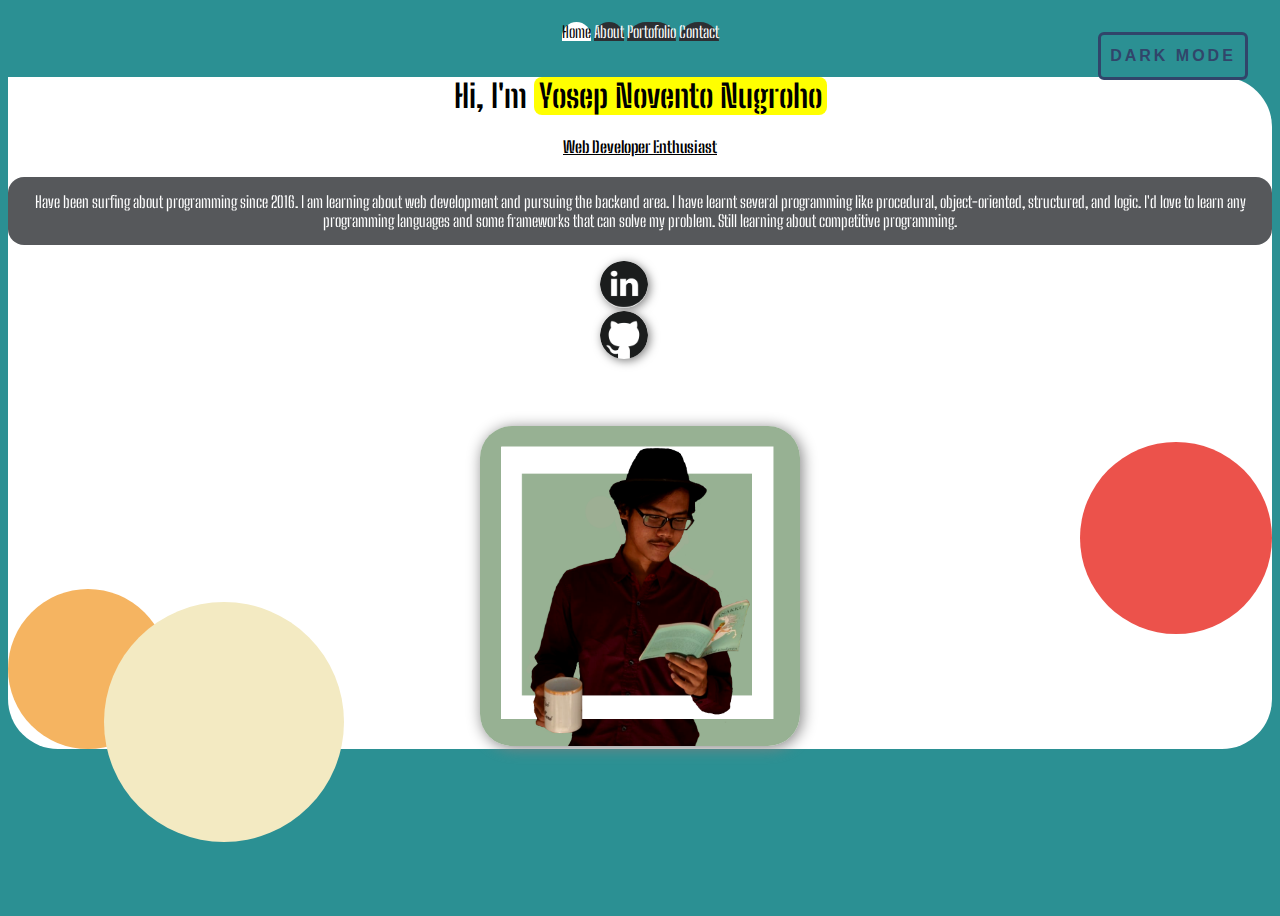
<file: index.html>
<!doctype html>
<html lang="en">

<head>
    <!-- Required meta tags -->
    <meta charset="utf-8">
    <meta name="viewport" content="width=device-width, initial-scale=1, shrink-to-fit=no">
    <link rel="stylesheet" href="assets/css/style.css">
    <link href="https://fonts.googleapis.com/css2?family=Big+Shoulders+Stencil+Text:wght@500&display=swap" rel="stylesheet">
    <link rel="stylesheet" href="https://cdn.jsdelivr.net/npm/bootstrap@4.5.3/dist/css/bootstrap.min.css" integrity="sha384-TX8t27EcRE3e/ihU7zmQxVncDAy5uIKz4rEkgIXeMed4M0jlfIDPvg6uqKI2xXr2" crossorigin="anonymous">
    <link rel="icon" type="image/png" href="assets/images/profile.png">
    <title>Vento Deco</title>
</head>

<body id="body" data-theme="light">
    <div class="container text-center mt-5 pb-5 mb-5">
        <div class="row">
            <a href="index.html" class="col-2 forCurrent containNav">Home</a>
            <a href="about.html" class="col-2 forNav">About</a>
            <a href="portofolio.html" class="col-2 forNav">Portofolio</a>
            <a href="contact.html" class="col-2 forNav">Contact</a>
        </div>
        <div class="row">
            <div class="col containBot">
                <div class="row">
                    <div class="col-md-6 p-5">
                        <div class="row pt-2 text-left">
                            <div class="pt-md-5">
                                <h1 class="ngeFade">Hi, I'm <span class="highlightYel ngeRight">Yosep Novento Nugroho</span></h1>
                            </div>
                            <div class="">
                                <h4 class="font-weight-bold ngeBot">
                                    Web Developer Enthusiast
                                </h4>
                            </div>
                            <div class="ngeBot">
                                <p>
                                    Have been surfing about programming since 2016. I am learning about web development and pursuing the backend area. I have learnt several programming like procedural, object-oriented, structured, and logic. I'd love to learn any programming languages and some frameworks that can solve my problem. Still learning about competitive programming.
                                </p>
                            </div>
                        </div>
                        <div class="row pl-5">
                            <div class="ngeBot1 invert">
                                <a href="https://www.linkedin.com/in/ventodeco42/" target="_blank"><img class="logo" src="assets/images/linkedin.png" alt=""></a>
                            </div>
                            <div class="ngeBot2 invert">
                                <a target="_blank" href="https://github.com/ventodeco"><img class="logo" src="assets/images/github.png" alt=""></a>
                            </div>
                        </div>
                    </div>
                    <div class="col-md-6">
                        <div class="row par-circle">
                            <div class="col pt-md-2 ml-md-4">
                                <div class="circle1 ngeBot1"></div>
                                <div class="circle2 ngeBot1"></div>
                                <div class="circle3 ngeBot1"></div>
                                <img class="foto ngeRight gambar">
                            </div>
                        </div>
                    </div>
                </div>
            </div>
        </div>
    </div>
    <div>
    </div>
    <div id="simulateDarkMode">
        <button id="toggleDarkMode" type="button" class="btn-toggle" onclick="toggleDarkMode()">
            DARK MODE
        </button>
    </div>
    <script src="https://code.jquery.com/jquery-3.5.1.slim.min.js" integrity="sha384-DfXdz2htPH0lsSSs5nCTpuj/zy4C+OGpamoFVy38MVBnE+IbbVYUew+OrCXaRkfj" crossorigin="anonymous"></script>
    <script src="https://cdn.jsdelivr.net/npm/popper.js@1.16.1/dist/umd/popper.min.js" integrity="sha384-9/reFTGAW83EW2RDu2S0VKaIzap3H66lZH81PoYlFhbGU+6BZp6G7niu735Sk7lN" crossorigin="anonymous"></script>
    <script src="https://cdn.jsdelivr.net/npm/bootstrap@4.5.3/dist/js/bootstrap.min.js" integrity="sha384-w1Q4orYjBQndcko6MimVbzY0tgp4pWB4lZ7lr30WKz0vr/aWKhXdBNmNb5D92v7s" crossorigin="anonymous"></script>
    <script type="text/javascript" src="assets/js/script.js"></script>
</body>

</html>
</file>
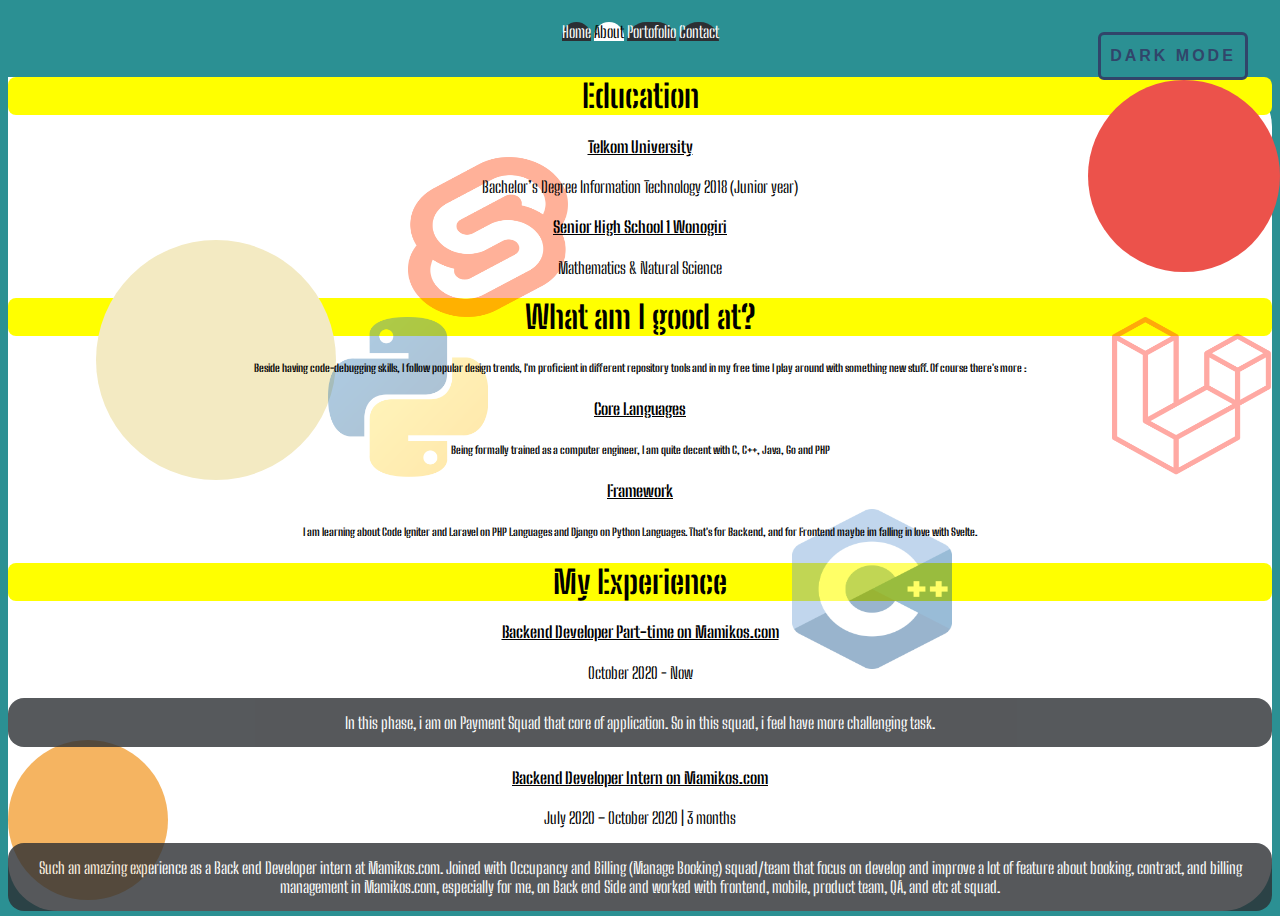
<file: about.html>
<!doctype html>
<html lang="en">

<head>
    <!-- Required meta tags -->
    <meta charset="utf-8">
    <meta name="viewport" content="width=device-width, initial-scale=1, shrink-to-fit=no">
    <link rel="stylesheet" href="assets/css/style.css">
    <link href="https://fonts.googleapis.com/css2?family=Big+Shoulders+Stencil+Text:wght@500&display=swap" rel="stylesheet">
    <link rel="stylesheet" href="https://cdn.jsdelivr.net/npm/bootstrap@4.5.3/dist/css/bootstrap.min.css" integrity="sha384-TX8t27EcRE3e/ihU7zmQxVncDAy5uIKz4rEkgIXeMed4M0jlfIDPvg6uqKI2xXr2" crossorigin="anonymous">
    <link rel="icon" type="image/png" href="assets/images/profile.png">
    <title>Vento Deco</title>
</head>

<body id="body" data-theme="light">
    <div class="container text-center mt-5 pb-5 mb-5">
        <div class="row">
            <a href="index.html" class="col-2 forNav">Home</a>
            <a href="about.html" class="col-2 forCurrent containNav">About</a>
            <a href="portofolio.html" class="col-2 forNav">Portofolio</a>
            <a href="contact.html" class="col-2 forNav">Contact</a>
        </div>
        <div class="row">
            <div class="col containBot">
                <div class="circle1 ngeBot1"></div>
                <div class="circle2 ngeBot1"></div>
                <div class="circle3 ngeBot1"></div>
                <div class="ngeRight"><img src="assets/images/laravel.png" class="imgLogo1"></div>
                <div class="ngeBot1"><img src="assets/images/svelte.png" class="imgLogo2"></div>
                <div class="ngeBot1"><img src="assets/images/python.png" class="imgLogo3"></div>
                <div class="ngeBot1"><img src="assets/images/c++.png" class="imgLogo4"></div>
                <div class="row text-left">
                    <div class="col-md-6 p-5">
                        <div class="row">
                            <h1 class="highlightYel ngeFade">Education</h1>
                        </div>
                        <div class="row pt-2 ngeBot">
                            <h4>Telkom University</h4>
                        </div>
                        <div class="row ngeBot">
                            <h7>Bachelor’s Degree Information Technology 2018 (Junior year)</h7>
                        </div>
                        <div class="row pt-2 ngeBot1">
                            <h4>Senior High School 1 Wonogiri</h4>
                        </div>
                        <div class="row ngeBot1">
                            <h7>Mathematics & Natural Science</h7>
                        </div>
                        <div class="row pt-5">
                            <h1 class="highlightYel ngeFade">What am I good at?</h1>
                        </div>
                        <div class="row ngeRight">
                            <h6>
                                Beside having code-debugging skills, I follow popular design trends, 
                                I'm proficient in different repository tools and in
                                my free time I play around with something new stuff. 
                                Of course there's more :
                            </h6>
                        </div>
                        <div class="row pt-3">
                            <div class="w-100 ngeBot">
                                <h4>Core Languages</h4>
                                <h6>Being formally trained as a computer engineer, 
                                I am quite decent with C, C++, Java, Go and PHP</h6>
                            </div>
                            <div class="w-100 ngeBot1">
                                <h4>Framework</h4>
                                <h6>
                                    I am learning about Code Igniter and Laravel
                                    on PHP Languages and Django on Python Languages. That's for Backend, and for Frontend maybe im falling in love with Svelte.
                                </h6>
                            </div>
                        </div>
                    </div>
                    <div class="col-md-6 p-5">
                        <div class="row">
                            <h1 class="highlightYel ngeFade">My Experience</h1>
                        </div>
                        <div class="row pt-3">
                            <div class="w-100 ngeBot">
                                <h4>Backend Developer Part-time on Mamikos.com</h4>
                                <h7>October 2020 - Now</h7>
                                <p>In this phase, i am on Payment Squad that core of application. So in this squad, i feel have more challenging task.</p>
                            </div>
                            <div class="w-100 ngeBot1">
                                <h4>Backend Developer Intern on Mamikos.com</h4>
                                <h7>July 2020 – October 2020 | 3 months</h7>
                                <p>Such an amazing experience as a Back end Developer intern at Mamikos.com. Joined with Occupancy and Billing (Manage Booking) squad/team that focus on develop and improve a lot of feature about booking, contract, and billing management in Mamikos.com, especially for me, on Back end Side and worked with frontend, mobile, product team, QA, and etc at squad.</p>
                            </div>
                        </div>
                    </div>
                </div>
            </div>
        </div>
    </div>
    <div id="simulateDarkMode">
        <button id="toggleDarkMode" type="button" class="btn-toggle" onclick="toggleDarkMode()">
            DARK MODE
        </button>
    </div>
    <script src="https://code.jquery.com/jquery-3.5.1.slim.min.js" integrity="sha384-DfXdz2htPH0lsSSs5nCTpuj/zy4C+OGpamoFVy38MVBnE+IbbVYUew+OrCXaRkfj" crossorigin="anonymous"></script>
    <script src="https://cdn.jsdelivr.net/npm/popper.js@1.16.1/dist/umd/popper.min.js" integrity="sha384-9/reFTGAW83EW2RDu2S0VKaIzap3H66lZH81PoYlFhbGU+6BZp6G7niu735Sk7lN" crossorigin="anonymous"></script>
    <script src="https://cdn.jsdelivr.net/npm/bootstrap@4.5.3/dist/js/bootstrap.min.js" integrity="sha384-w1Q4orYjBQndcko6MimVbzY0tgp4pWB4lZ7lr30WKz0vr/aWKhXdBNmNb5D92v7s" crossorigin="anonymous"></script>
    <script type="text/javascript" src="assets/js/script.js"></script>
</body>

</html>
</file>
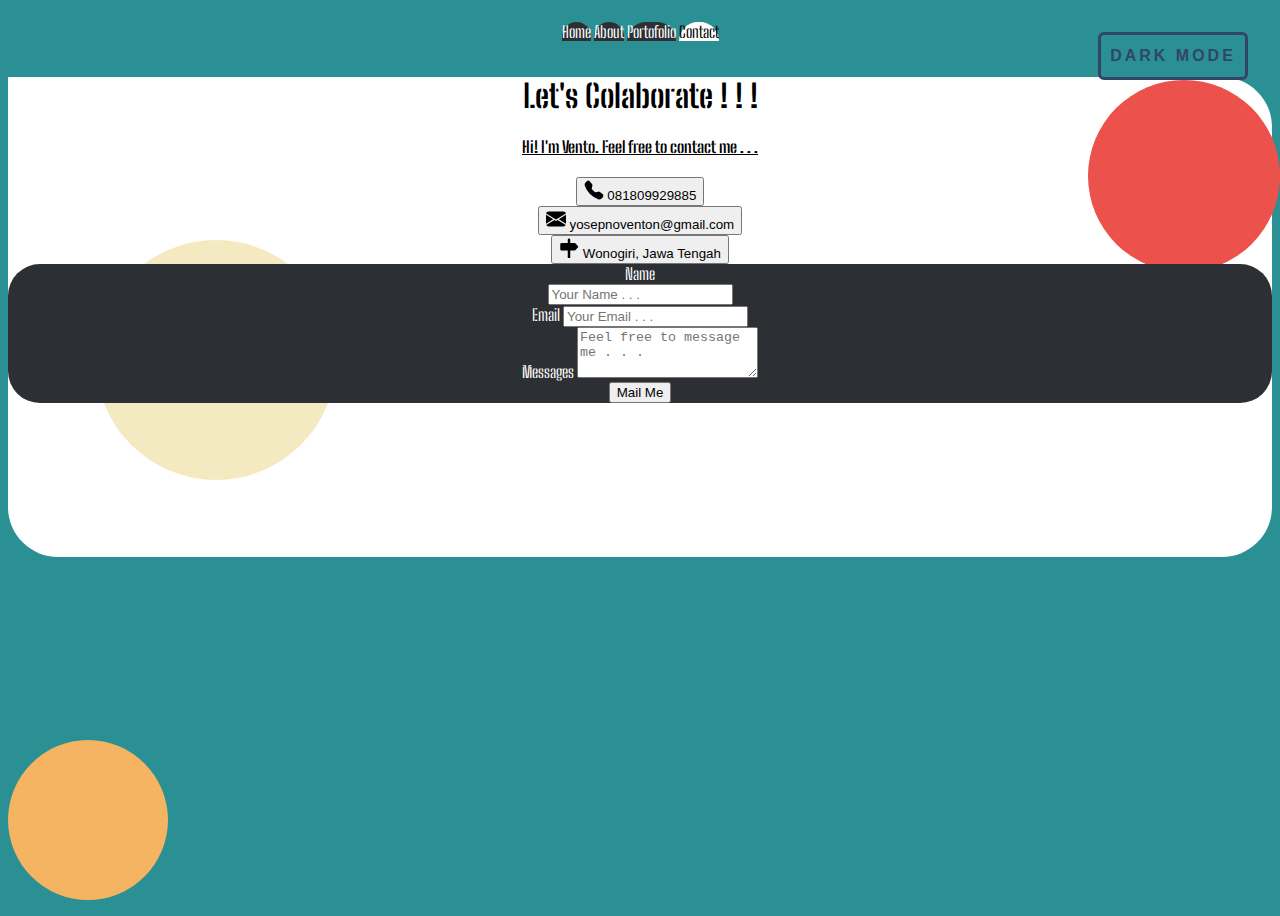
<file: contact.html>
<!doctype html>
<html lang="en">

<head>
    <!-- Required meta tags -->
    <meta charset="utf-8">
    <meta name="viewport" content="width=device-width, initial-scale=1, shrink-to-fit=no">
    <link rel="stylesheet" href="assets/css/style.css">
    <link href="https://fonts.googleapis.com/css2?family=Big+Shoulders+Stencil+Text:wght@500&display=swap" rel="stylesheet">
    <link rel="stylesheet" href="https://cdn.jsdelivr.net/npm/bootstrap@4.5.3/dist/css/bootstrap.min.css" integrity="sha384-TX8t27EcRE3e/ihU7zmQxVncDAy5uIKz4rEkgIXeMed4M0jlfIDPvg6uqKI2xXr2" crossorigin="anonymous">
    <link rel="icon" type="image/png" href="assets/images/profile.png">
    <title>Vento Deco</title>
</head>

<body id="body" data-theme="light">
    <div class="container text-center mt-5 pb-5 mb-5">
        <div class="row">
            <a href="index.html" class="col-2 forNav">Home</a>
            <a href="about.html" class="col-2 forNav">About</a>
            <a href="portofolio.html" class="col-2 forNav">Portofolio</a>
            <a href="contact.html" class="col-2 forCurrent containNav">Contact</a>
        </div>
        <div class="row">
            <div class="col containBot">
                <div class="circle1 ngeBot1"></div>
                <div class="circle2 ngeBot1"></div>
                <div class="circle3 ngeBot1"></div>
                <div class="row">
                    <div class="col-md-6 p-md-5">
                        <div class="row ngeFade">
                            <h1>Let's Colaborate ! ! !</h1>
                        </div>
                        <div class="row ngeRight">
                            <h4>Hi! I'm Vento. Feel free to contact me . . .</h4>
                        </div>
                        <div class="row p-5">
                            <div class="row w-100 pt-2 ngeBot">
                                <button class="btn btn-danger p-3 w-100">
                                    <svg class="mr-4" width="1.5em" height="1.5em" viewBox="0 0 16 16" class="bi bi-telephone-fill" fill="currentColor" xmlns="http://www.w3.org/2000/svg">
                                    <path fill-rule="evenodd" d="M2.267.98a1.636 1.636 0 0 1 2.448.152l1.681 2.162c.309.396.418.913.296 1.4l-.513 2.053a.636.636 0 0 0 .167.604L8.65 9.654a.636.636 0 0 0 .604.167l2.052-.513a1.636 1.636 0 0 1 1.401.296l2.162 1.681c.777.604.849 1.753.153 2.448l-.97.97c-.693.693-1.73.998-2.697.658a17.47 17.47 0 0 1-6.571-4.144A17.47 17.47 0 0 1 .639 4.646c-.34-.967-.035-2.004.658-2.698l.97-.969z"/>
                                    </svg>
                                    081809929885
                                </button>
                            </div>
                            <div class="row w-100 pt-2 ngeBot1">
                                <button class="btn btn-danger p-3 w-100">
                                    <svg class="mr-4" width="1.5em" height="1.5em" viewBox="0 0 16 16" class="bi bi-envelope-fill" fill="currentColor" xmlns="http://www.w3.org/2000/svg">
                                    <path fill-rule="evenodd" d="M.05 3.555A2 2 0 0 1 2 2h12a2 2 0 0 1 1.95 1.555L8 8.414.05 3.555zM0 4.697v7.104l5.803-3.558L0 4.697zM6.761 8.83l-6.57 4.027A2 2 0 0 0 2 14h12a2 2 0 0 0 1.808-1.144l-6.57-4.027L8 9.586l-1.239-.757zm3.436-.586L16 11.801V4.697l-5.803 3.546z"/>
                                    </svg>
                                    yosepnoventon@gmail.com
                                </button>
                            </div>
                            <div class="row w-100 pt-2 ngeBot2">
                                <button class="btn btn-danger p-3 w-100">
                                    <svg class="mr-4" width="1.5em" height="1.5em" viewBox="0 0 16 16" class="bi bi-signpost-fill" fill="currentColor" xmlns="http://www.w3.org/2000/svg">
                                    <path d="M7 1.414V4h2V1.414a1 1 0 0 0-2 0zM1 5a1 1 0 0 1 1-1h10.532a1 1 0 0 1 .768.36l1.933 2.32a.5.5 0 0 1 0 .64L13.3 9.64a1 1 0 0 1-.768.36H2a1 1 0 0 1-1-1V5zm6 5h2v6H7v-6z"/>
                                    </svg>
                                    Wonogiri, Jawa Tengah
                                </button>
                            </div>
                        </div>
                    </div>
                    <div class="col-md-6">
                        <div class="row par-circle ngeRight">
                            <div class="col ngeForm p-4 mt-5 mr-5">
                                <form class="text-left">
                                    <div class="form-group">
                                        <label class="forLabel" for="nama">Name</label><br>
                                        <input type="text" placeholder="Your Name . . ." class="form-control" name="nama">
                                    </div>
                                    <div class="form-group">
                                      <label class="forLabel" for="email">Email</label>
                                      <input type="email" placeholder="Your Email . . ." class="form-control" name="email">
                                    </div>
                                    <div class="form-group">
                                        <label class="forLabel" for="textarea">Messages</label>
                                        <textarea class="form-control" name="textarea" placeholder="Feel free to message me . . ." rows="3"></textarea>
                                    </div>
                                    <div class="form-group text-right">
                                        <button type="button" class="btn btn-light">Mail Me</button>
                                    </div>
                                </form>
                            </div>
                        </div>
                    </div>
                </div>
            </div>
        </div>
    </div>
    <div id="simulateDarkMode">
        <button id="toggleDarkMode" type="button" class="btn-toggle" onclick="toggleDarkMode()">
            DARK MODE
        </button>
    </div>
    <script src="https://code.jquery.com/jquery-3.5.1.slim.min.js" integrity="sha384-DfXdz2htPH0lsSSs5nCTpuj/zy4C+OGpamoFVy38MVBnE+IbbVYUew+OrCXaRkfj" crossorigin="anonymous"></script>
    <script src="https://cdn.jsdelivr.net/npm/popper.js@1.16.1/dist/umd/popper.min.js" integrity="sha384-9/reFTGAW83EW2RDu2S0VKaIzap3H66lZH81PoYlFhbGU+6BZp6G7niu735Sk7lN" crossorigin="anonymous"></script>
    <script src="https://cdn.jsdelivr.net/npm/bootstrap@4.5.3/dist/js/bootstrap.min.js" integrity="sha384-w1Q4orYjBQndcko6MimVbzY0tgp4pWB4lZ7lr30WKz0vr/aWKhXdBNmNb5D92v7s" crossorigin="anonymous"></script>
    <script type="text/javascript" src="assets/js/script.js"></script>
</body>

</html>
</file>
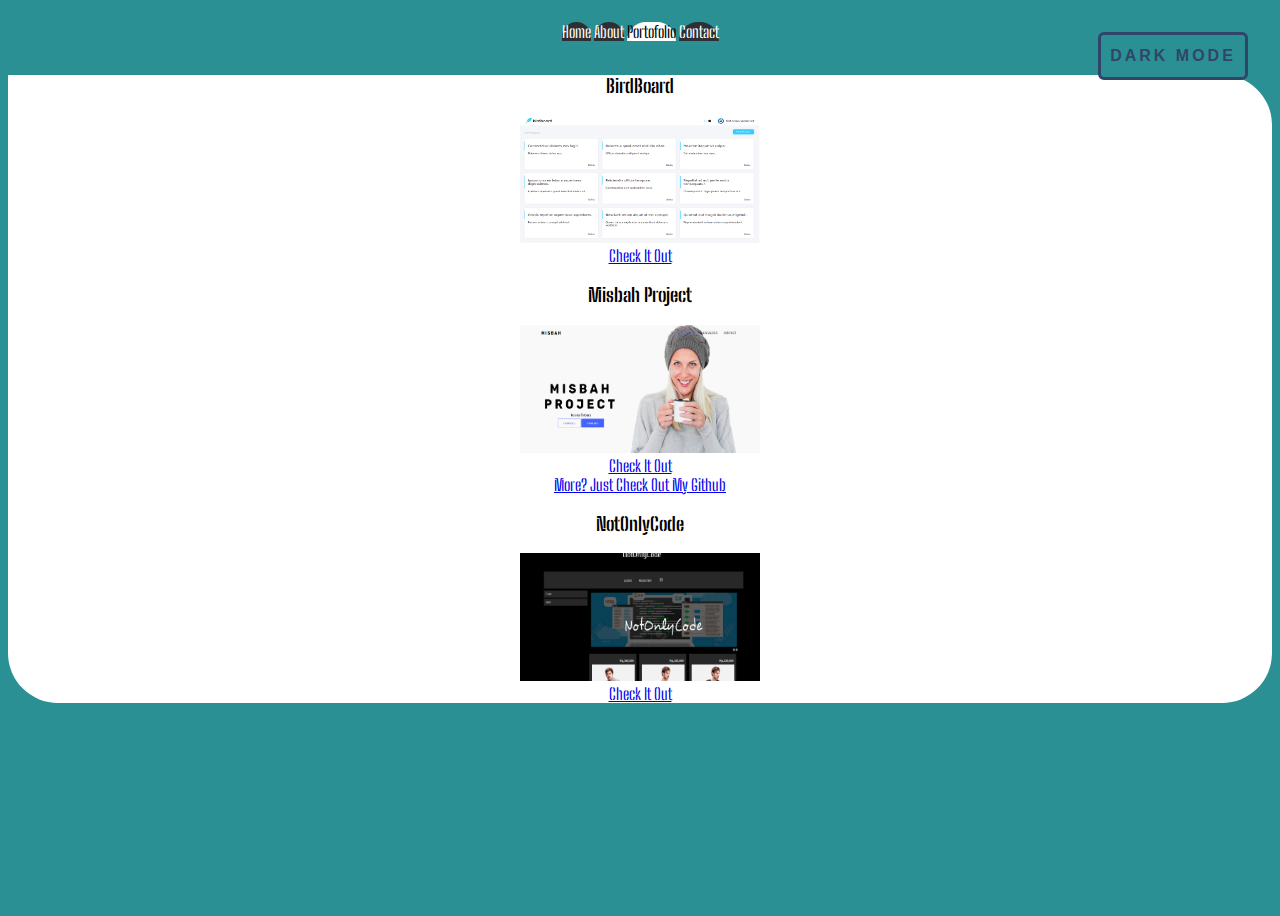
<file: portofolio.html>
<!doctype html>
<html lang="en">

<head>
    <!-- Required meta tags -->
    <meta charset="utf-8">
    <meta name="viewport" content="width=device-width, initial-scale=1, shrink-to-fit=no">
    <link rel="stylesheet" href="assets/css/style.css">
    <link href="https://fonts.googleapis.com/css2?family=Big+Shoulders+Stencil+Text:wght@500&display=swap" rel="stylesheet">
    <link rel="stylesheet" href="https://cdn.jsdelivr.net/npm/bootstrap@4.5.3/dist/css/bootstrap.min.css" integrity="sha384-TX8t27EcRE3e/ihU7zmQxVncDAy5uIKz4rEkgIXeMed4M0jlfIDPvg6uqKI2xXr2" crossorigin="anonymous">
    <link rel="icon" type="image/png" href="assets/images/profile.png">
    <title>Vento Deco</title>
</head>

<body id="body" data-theme="light">
    <div class="container text-center mt-5 pb-5 mb-5">
        <div class="row">
            <a href="index.html" class="col-2 forNav">Home</a>
            <a href="about.html" class="col-2 forNav">About</a>
            <a href="portofolio.html" class="col-2 forCurrent containNav">Portofolio</a>
            <a href="contact.html" class="col-2 forNav">Contact</a>
        </div>
        <div class="row">
            <div class="col containBot">
                <div class="row pt-5 ml-4">
                    <div class="col-md-4">
                        <div class="row p-4 ngeBot">
                            <div class="card text-center">
                                <div class="card-header forTitle">
                                    <h3>BirdBoard</h3>
                                </div>
                                <div class="card-body">
                                    <img src="assets/images/birdboard.png" class="forPorto" alt="">
                                </div>
                                <div class="card-footer text-muted">
                                    <a href="https://github.com/ventodeco/birdboard" target="_blank" class="btn btn-primary">Check It Out</a>
                                </div>
                            </div>
                        </div>
                    </div>
                    <div class="col-md-4">
                        <div class="row p-4 ngeBot">
                            <div class="card text-center forCard">
                                <div class="card-header forTitle">
                                    <h3>Misbah Project</h3>
                                </div>
                                <div class="card-body">
                                    <img src="assets/images/misbah.png" class="forPorto" alt="">
                                </div>
                                <div class="card-footer text-muted">
                                    <a href="https://github.com/ventodeco/misbah-project" target="_blank" class="btn btn-primary">Check It Out</a>
                                </div>
                            </div>
                        </div>

                        <div class="row pt-2 p-4 ml-4 ngeBot1">
                            <a target="_blank" href="https://github.com/ventodeco/" class="text-center btn btn-info">More? Just Check Out My Github</a>
                        </div>
                    </div>
                    <div class="col-md-4">
                        <div class="row p-4 ngeBot">
                            <div class="card text-center forCard">
                                <div class="card-header forTitle">
                                    <h3>NotOnlyCode</h3>
                                </div>
                                <div class="card-body">
                                    <img src="assets/images/notonlycode.png" class="forPorto" alt="">
                                </div>
                                <div class="card-footer text-muted">
                                    <a href="https://github.com/ventodeco/notonlycodedistro" target="_blank" class="btn btn-primary">Check It Out</a>
                                </div>
                            </div>
                        </div>
                    </div>
                </div>
            </div>
        </div>
        <div id="simulateDarkMode">
            <button id="toggleDarkMode" type="button" class="btn-toggle" onclick="toggleDarkMode()">
                DARK MODE
            </button>
        </div>
        <script src="https://code.jquery.com/jquery-3.5.1.slim.min.js" integrity="sha384-DfXdz2htPH0lsSSs5nCTpuj/zy4C+OGpamoFVy38MVBnE+IbbVYUew+OrCXaRkfj" crossorigin="anonymous"></script>
        <script src="https://cdn.jsdelivr.net/npm/popper.js@1.16.1/dist/umd/popper.min.js" integrity="sha384-9/reFTGAW83EW2RDu2S0VKaIzap3H66lZH81PoYlFhbGU+6BZp6G7niu735Sk7lN" crossorigin="anonymous"></script>
        <script src="https://cdn.jsdelivr.net/npm/bootstrap@4.5.3/dist/js/bootstrap.min.js" integrity="sha384-w1Q4orYjBQndcko6MimVbzY0tgp4pWB4lZ7lr30WKz0vr/aWKhXdBNmNb5D92v7s" crossorigin="anonymous"></script>
        <script type="text/javascript" src="assets/js/script.js"></script>
</body>

</html>
</file>
<file: assets/css/style.css>
:root {
    --brand-basic: #2B9093;
    --brand-accent: #31456a;
    --font-color: black;
    --background-containBot: white;
    --background-nav: #2c2f33;
    --highlight: yellow;
    --circle1: #ec524b;
    --circle2: #f5b461;
    --circle3: #f3eac2;
    --profile: url("../../assets/images/profile.png");
    --logo: invert(100%);
}

[data-theme="dark"] {
    --brand-basic: #31456a;
    --brand-accent: #dee8f3;
    --font-color: white;
    --background-containBot: black;
    --background-nav: red;
    --highlight: green;
    --circle1: #794c74;
    --circle2: #c56183;
    --circle3: #790c5a;
    --profile: url("../../assets/images/profile_1.jpg");
    --logo: invert(0%);
}

.btn-toggle {
    background-color: var(--brand-basic);
    color: var(--brand-accent);
    height: 48px;
    width: 150px;
    font-size: 16px;
    border-radius: 6px;
    letter-spacing: 3px;
    font-weight: bold;
    display: flex;
    justify-content: center;
    align-items: center;
    transition: color 0.3s, background-color 0.3s;
    cursor: pointer;
    border: 3px solid var(--brand-accent);
}

.button-toggle:hover {
    background-color: var(--brand-accent);
    color: var(--brand-basic);
}

.button-toggle:focus {
    outline: none;
}

#toggleDarkMode {
    position: absolute;
    top: 2em;
    right: 2em;
}

#body {
    font-family: 'Big Shoulders Stencil Text', cursive;
    text-align: center;
    background-color: var(--brand-basic);
    color: var(--font-color);
    background-repeat: no-repeat;
    height: 100vh;
    transition: color 0.3s, background-color 0.3s;
}

.forNav {
    background-color: var(--background-nav);
    height: 3em;
    border-top-left-radius: 50px;
    border-top-right-radius: 50px;
    text-decoration: none;
    color: white;
    transition: opacity 2s ease-in;
    line-height: 3em;
    transition: color 0.3s, background-color 0.3s;
}

.forCurrent {
    background-color: white;
    height: 3em;
    border-top-left-radius: 50px;
    border-top-right-radius: 50px;
    text-decoration: none;
    color: var(--font-color);
    line-height: 3em;
}

.forCurrent:hover {
    transition: 1s;
    text-decoration: none;
    color: gray;
}

.forNav:hover {
    transition: 1s;
    background-color: gray;
    text-decoration: none;
    color: black;
}

.containBot {
    background-color: var(--background-containBot);
    width: 100%;
    min-height: 30em;
    border-bottom-left-radius: 50px;
    border-top-right-radius: 50px;
    border-bottom-right-radius: 50px;
    transition: color 0.3s, background-color 0.3s;
}

.containNav {
    background-color: var(--background-containBot);
    transition: color 0.3s, background-color 0.3s;
}

.highlightYel {
    animation: 1s ease-out 0s 1 slideInFromLeft;
    background-color: var(--highlight);
    border-radius: 8px;
    padding-left: 5px;
    padding-right: 5px;
    transition: color 0.3s, background-color 0.3s;
}

.ngeFade {
    animation: fading 1s
}

@keyframes fading {
    0% {
        opacity: 0
    }

    100% {
        opacity: 1
    }
}

.ngeRight {
    position: relative;
    animation: animateright 1.5s
}

@keyframes animateright {
    from {
        right: -300px;
        opacity: 0
    }

    to {
        right: 0;
        opacity: 1
    }
}

.ngeBot {
    position: relative;
    animation: animatebottom 2.5s;
}

.ngeBot1 {
    position: relative;
    animation: animatebottom 3.5s;
}

.ngeBot2 {
    position: relative;
    animation: animatebottom 4.0s;
}

@keyframes animatebottom {
    from {
        bottom: -300px;
        opacity: 0
    }

    to {
        bottom: 0;
        opacity: 1
    }
}

.foto {
    width: 20em;
    border-radius: 2em;
    margin-top: 4em;
    box-shadow: 2px 2px 15px gray;
}

.logo {
    width: 3em;
    margin-right: 2em;
    box-shadow: 2px 2px 10px gray;
    border-radius: 100px;
}

.logo:hover {
    transform: translateY(-10px);
    box-shadow: 2px 2px 10px gray;
    border-radius: 100px;
}

p {
    color: #FFF;
    background-color: var(--background-nav);
    padding: 15px;
    border-radius: 1em;
    opacity: 0.8;
}

p::-moz-selection {
    background-color: #FFF;
    color: #000;
}

p::selection {
    background-color: black;
    color: red;
}

h4 {
    text-decoration: underline;
}

.par-circle {
    position: relative;
}

.circle1 {
    width: 12em;
    height: 12em;
    background-color: var(--circle1);
    position: absolute;
    top: 5em;
    right: 0;
    border-radius: 20em;
}

.circle2 {
    width: 10em;
    height: 10em;
    background-color: var(--circle2);
    position: absolute;
    bottom: 0;
    left: : 0;
    border-radius: 20em;
}

.circle3 {
    width: 15em;
    height: 15em;
    background-color: var(--circle3);
    position: absolute;
    top: 15em;
    left: 6em;
    border-radius: 20em;
}

.imgLogo1 {
    width: 10em;
    height: 10em;
    position: absolute;
    top: 15em;
    right: 0em;
    opacity: 0.4;
}

.imgLogo2 {
    width: 10em;
    height: 10em;
    position: absolute;
    top: 5em;
    left: 25em;
    opacity: 0.4;
}

.imgLogo3 {
    width: 10em;
    height: 10em;
    position: absolute;
    top: 15em;
    left: 20em;
    opacity: 0.4;
}

.imgLogo4 {
    width: 10em;
    height: 10em;
    position: absolute;
    top: 27em;
    right: 20em;
    opacity: 0.4;
}

.invert {
    filter: var(--logo);
    transition: filter 1s;
}

.ngeForm {
    background-color: var(--background-nav);
    border-radius: 2em;
}

.gambar {
    content: var(--profile);
    transition: content 1s;
}

.forLabel {
    color: white;
}

.forPorto {
  width: 15em;
  height: 8em;
}

.forTitle {
  color: black;
}
s
</file>
